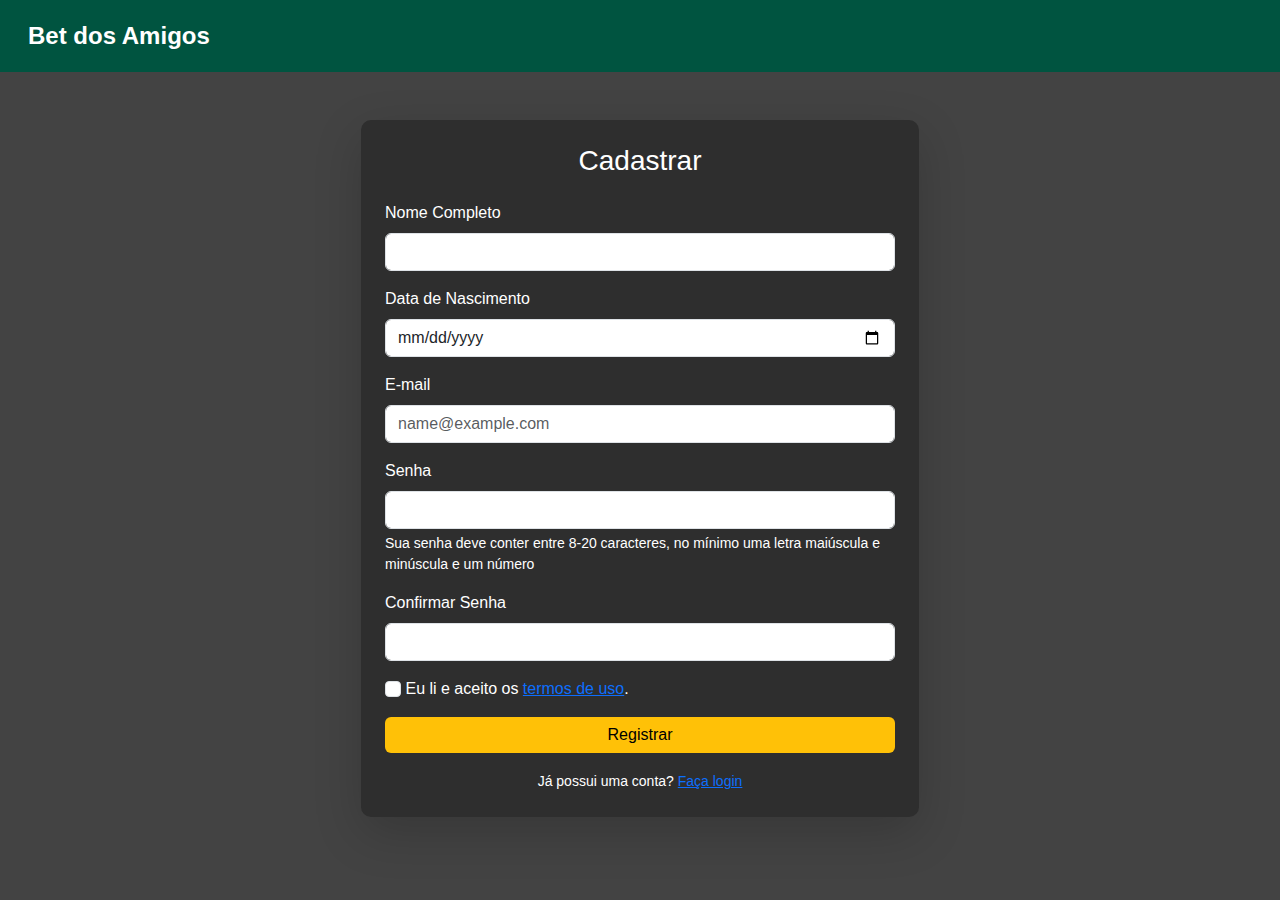
<file: cadastro.html>
<!DOCTYPE html>
<html lang="en">
<head>
    <meta charset="UTF-8">
    <meta name="viewport" content="width=device-width, initial-scale=1.0">
    <title>Cadastro - Bet dos Amigos</title>
    <link href="https://cdn.jsdelivr.net/npm/bootstrap@5.3.0/dist/css/bootstrap.min.css" rel="stylesheet">
    <link rel="stylesheet" href="styles/cadastro.css">
    <script src="https://cdn.jsdelivr.net/npm/bootstrap@5.3.0/dist/js/bootstrap.bundle.min.js" defer></script>
    <script src="scripts/cadastro.js" defer></script>
    <script src="scripts/usuarioCadastrado.js" defer></script>
</head>

<body>
    <nav class="navbar navbar-expand-lg custom-navbar">
        <div class="container-fluid">
            <a class="navbar-brand custom-brand" href="index.html">Bet dos Amigos</a>
        </div>
    </nav>

    <div class="container form-container">
        <div class="container-cadastrar">
            <div class="card">
                <h3>Cadastrar</h3>
                <form id="formCadastro" class="needs-validation" novalidate>
                    <div class="mb-3">
                        <label for="nome" class="form-label">Nome Completo</label>
                        <input type="text" class="form-control" id="nome" name="nome" required>
                        <div class="invalid-feedback">Por favor, insira seu nome completo.</div>
                    </div>
                    <div class="mb-3">
                        <label for="dataNascimento" class="form-label">Data de Nascimento</label>
                        <input type="date" class="form-control" id="dataNascimento" name="dataNascimento" required>
                        <div class="invalid-feedback">Por favor, insira sua data de nascimento.</div>
                    </div>                    
                    <div class="mb-3">
                        <label for="email" class="form-label">E-mail</label>
                        <input type="email" class="form-control" id="email" name="email" placeholder="name@example.com" required>
                        <div class="invalid-feedback">Por favor, insira um e-mail válido.</div>
                    </div>
                    <div class="mb-3">
                        <label for="senha" class="form-label">Senha</label>
                        <input type="password" class="form-control" id="senha" name="senha" aria-describedby="passwordHelpBlock" required>
                        <div class="invalid-feedback">A senha é obrigatória.</div>
                        <div id="passwordHelpBlock" class="form-text">Sua senha deve conter entre 8-20 caracteres, no mínimo uma letra maiúscula e minúscula e um número</div>  
                    </div>
                    <div class="mb-3">
                        <label for="confirmarSenha" class="form-label">Confirmar Senha</label>
                        <input type="password" class="form-control" id="confirmarSenha" name="confirmarSenha" required>
                        <div class="invalid-feedback">Por favor, confirme sua senha.</div>
                    </div>
                    <div class="mb-3">
                        <input type="checkbox" class="form-check-input" id="termosCheckbox" required>
                        <label for="termosCheckbox" class="form-check-label">
                            Eu li e aceito os <a href="#" data-bs-toggle="modal" data-bs-target="#termosModal">termos de uso</a>.
                        </label>
                        <div class="invalid-feedback">Você deve aceitar os termos de uso para continuar.</div>
                    </div>
                    <div class="modal fade" id="termosModal" tabindex="-1" aria-labelledby="termosModalLabel" aria-hidden="true">
                        <div class="modal-dialog">
                            <div class="modal-content">
                                <div class="modal-header">
                                    <h5 class="modal-title" id="termosModalLabel">Termos de Uso</h5>
                                    <button type="button" class="btn-close" data-bs-dismiss="modal" aria-label="Close"></button>
                                </div>
                                <div class="modal-body">
                                    <p>Lorem ipsum dolor sit amet, consectetur adipiscing elit. Phasellus in lacus ac sem facilisis facilisis. Suspendisse potenti. Morbi tincidunt, massa non facilisis pellentesque, turpis magna bibendum eros, nec fermentum risus lectus vitae tortor.</p>
                                    <p>Donec vitae justo vitae eros consequat vehicula at at lacus. Integer ut turpis ligula. Etiam malesuada tristique ipsum, a suscipit nulla faucibus non. Proin vel arcu vitae magna egestas feugiat sit amet ut augue. Duis convallis eros vitae sapien vehicula, a cursus lacus suscipit.</p>
                                    <p>Curabitur vel nulla non dolor elementum volutpat sit amet nec elit. Praesent efficitur, tortor eget malesuada fermentum, tortor augue lacinia metus, a luctus odio ligula id magna.</p>
                                </div>
                                <div class="modal-footer">
                                    <button type="button" class="btn btn-secondary" data-bs-dismiss="modal">Fechar</button>
                                </div>
                            </div>
                        </div>
                    </div>
                    <div class="d-grid">
                        <button type="submit" class="btn btn-success">Registrar</button>
                    </div>
                </form>
                <div class="texto-login">
                    <small>Já possui uma conta? <a href="login.html">Faça login</a></small>
                </div>
            </div>
        </div>
    </div>

    <div id="hiddenMessage" class="hidden-message">Cadastro realizado com sucesso!</div>
</body>
</html>
</file>
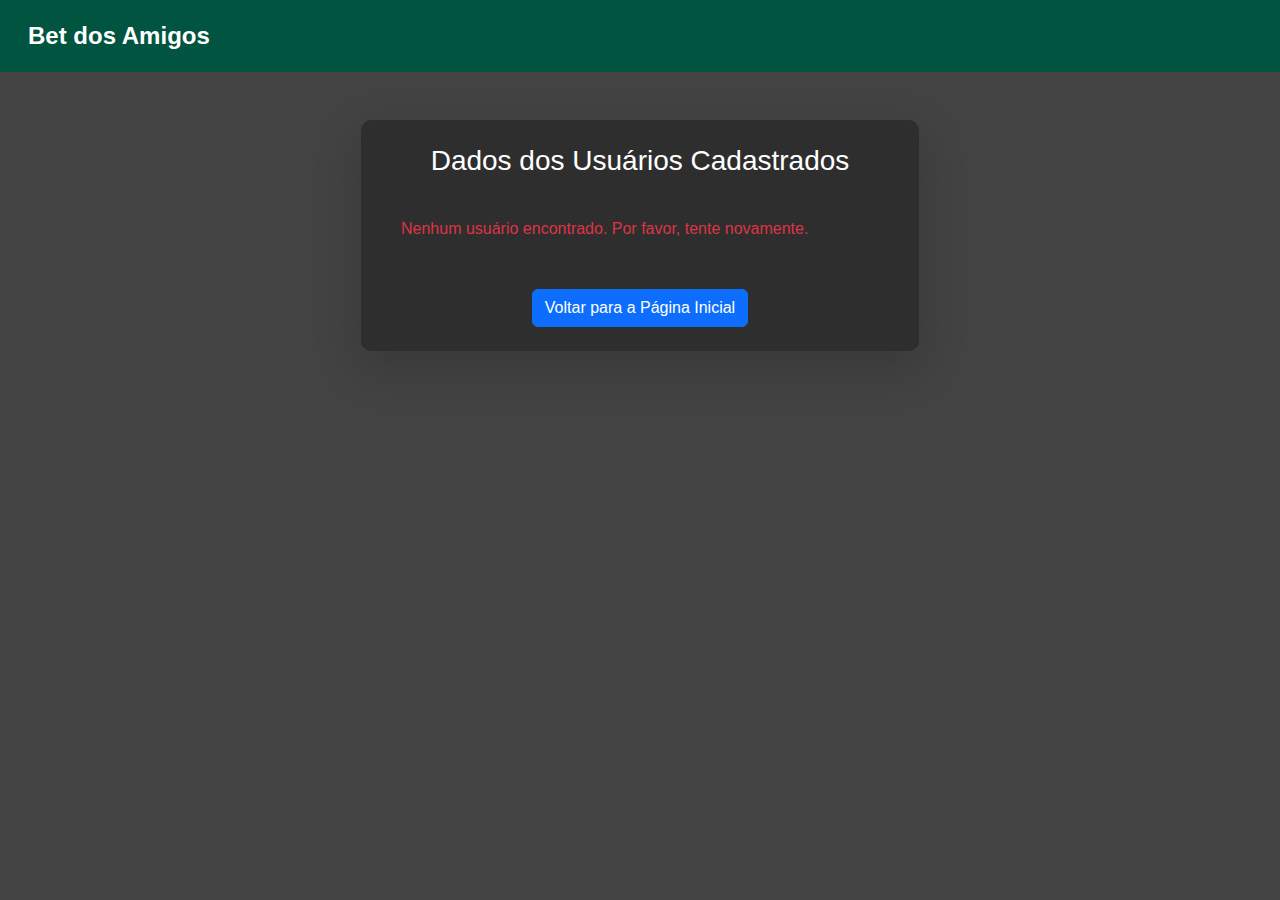
<file: usuarioCadastrado.html>
<!DOCTYPE html>
<html lang="en">
<head>
    <meta charset="UTF-8">
    <meta name="viewport" content="width=device-width, initial-scale=1.0">
    <title>Usuário Cadastrado</title>
    <link href="https://cdn.jsdelivr.net/npm/bootstrap@5.3.0/dist/css/bootstrap.min.css" rel="stylesheet">
    <link rel="stylesheet" href="styles/cadastro.css">
    <script src="scripts/usuarioCadastrado.js" defer></script>
</head>

<body>
    <nav class="navbar navbar-expand-lg custom-navbar">
        <div class="container-fluid">
            <a class="navbar-brand custom-brand" href="index.html">Bet dos Amigos</a>
        </div>
    </nav>

    <div class="container form-container">
        <div class="container-cadastrar">
            <div class="card">
                <h3>Dados dos Usuários Cadastrados</h3>
                <div id="dadosUsuario" class="p-3">
                    <div class="usuario-template row row-cols-1 mb-4 d-none">
                        <div class="col mb-2">
                            <label class="form-label"><strong>Nome:</strong></label>
                            <span class="usuario-nome"></span>
                        </div>
                        <div class="col mb-2">
                            <label class="form-label"><strong>E-mail:</strong></label>
                            <span class="usuario-email"></span>
                        </div>
                        <div class="col mb-2">
                            <label class="form-label"><strong>Data de Nascimento:</strong></label>
                            <span class="usuario-dataNascimento"></span>
                        </div>
                        <div class="col mb-2">
                            <label class="form-label"><strong>Idade:</strong></label>
                            <span class="usuario-idade"></span>
                        </div>
                        <div class="col">
                            <hr>
                        </div>
                    </div>
                </div>
                
                <div class="text-center mt-3">
                    <a href="index.html" class="btn btn-primary">Voltar para a Página Inicial</a>
                </div>
            </div>
        </div>
    </div>
    
</body>
</html>
</file>
<file: styles/cadastro.css>
* {
    padding: 0;
    margin: 0;
    box-sizing: border-box;
}

body {
    background-color: #434343;
    font-family: Arial, sans-serif;
}

.custom-navbar {
    background-color: #005440;
    padding: 0.8rem 1rem;
}

.custom-brand {
    color: white;
    font-weight: bold;
    font-size: 1.5rem;
    text-decoration: none;
}

.custom-brand:hover {
    color: #00231b;
}

.form-container {
    margin-top: 3rem;
}

.container-cadastrar {
    display: flex;
    justify-content: center;
}

.card {
    background-color: #2E2E2E;
    border: none;
    border-radius: 10px;
    color: white;
    box-shadow: 0 1rem 3rem rgba(0, 0, 0, 0.175);
    width: 50%;
    max-width: 100%;
    margin: 0 auto;
    padding: 1.5rem;
}

h3{
    text-align: center;
    margin-bottom: 1.5rem;
}

.texto-login {
    text-align: center;
    margin-top: 1rem;
}

.form-text{
    color: white;
}

.btn-success {
    background-color: #ffc107;
    color: black;
    border: none;
    transition: background-color 0.3s;
}

.btn-success:hover {
    background-color: #e0a800;
}

.hidden-message {
    display: none;
    position: fixed;
    top: 20px;
    right: 20px;
    background-color: #28a745;
    color: white;
    padding: 10px 20px;
    border-radius: 5px;
    box-shadow: 0 4px 10px rgba(0, 0, 0, 0.3);
    z-index: 9999;
}

.hidden-message.active {
    display:block;
}

.modal-content {
    border-radius: 10px;
    box-shadow: 0 4px 10px rgba(0, 0, 0, 0.2);
}

.modal-body {
    font-size: 1rem;
    line-height: 1.5;
    color: #333;
}

.usuario-template {
    padding: 1rem 0;
}

.usuario-template hr {
    border-top: 1px solid #ccc;
}
</file>
